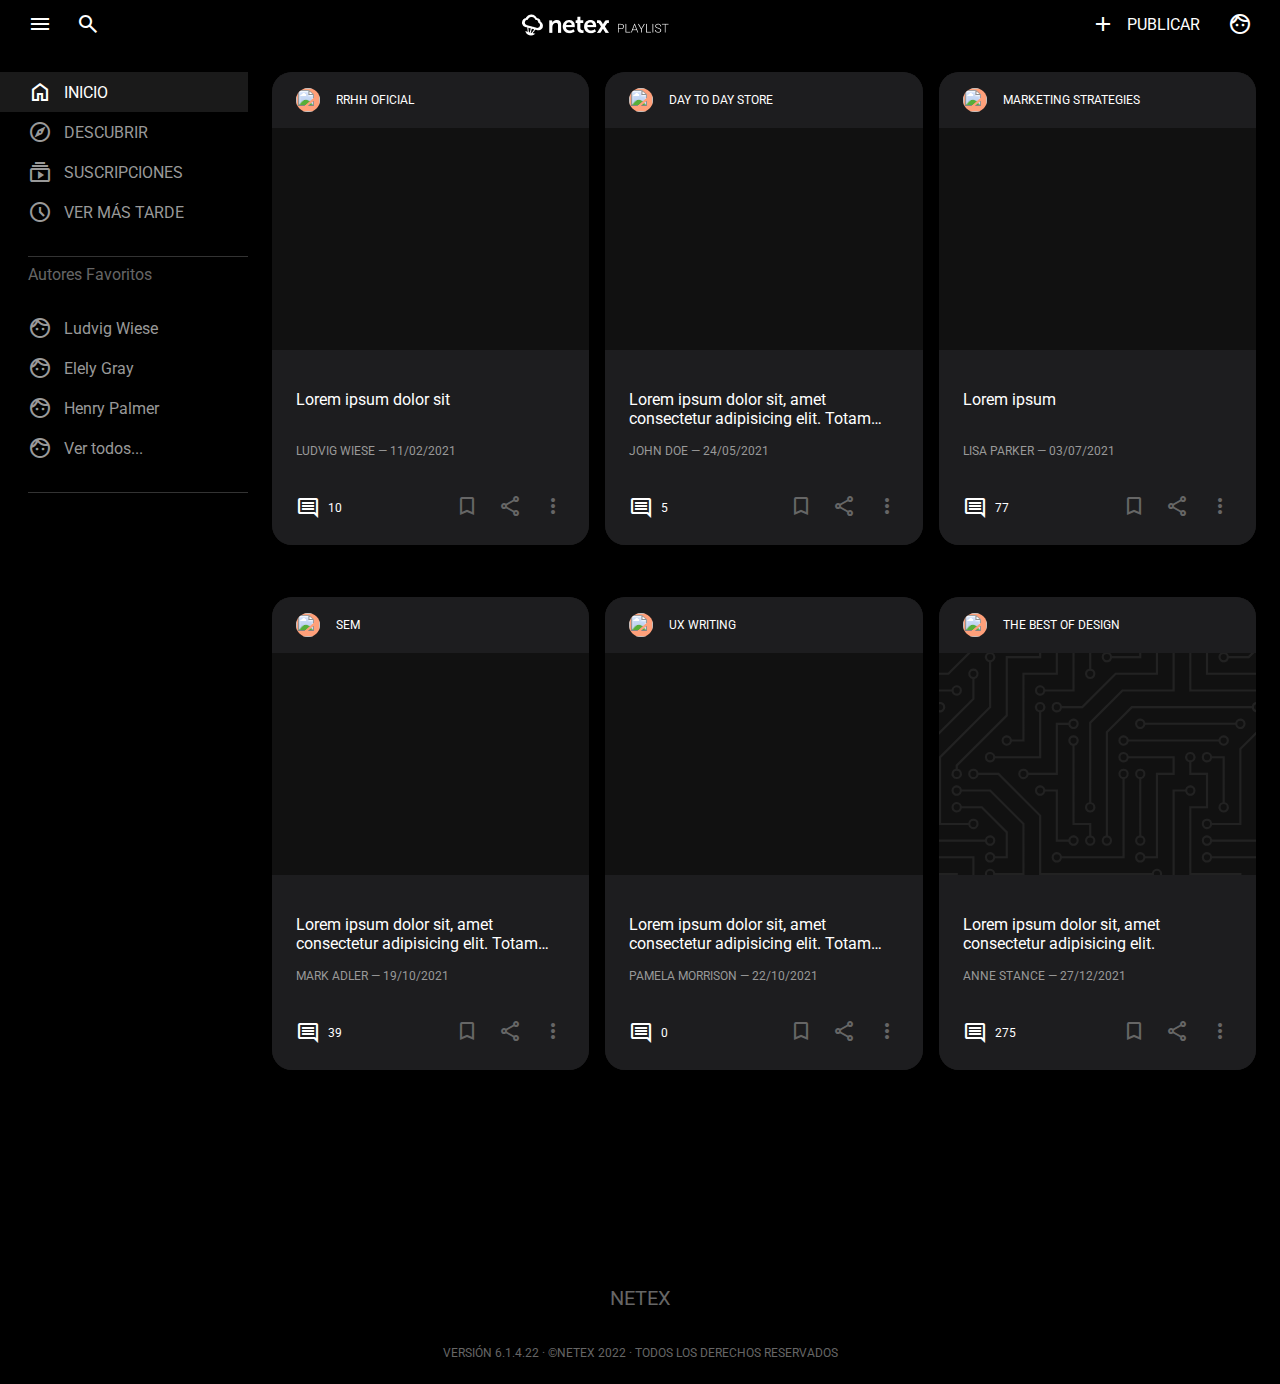
<file: index.html>
<!DOCTYPE html>
<html lang="en">
<head>
    <meta charset="UTF-8">
    <meta http-equiv="X-UA-Compatible" content="IE=edge">
    <meta name="viewport" content="width=device-width, initial-scale=1.0">
    <title>Playlist</title>
    <link rel="stylesheet" href="https://fonts.googleapis.com/css2?family=Material+Symbols+Outlined:opsz,wght,FILL,GRAD@40,300,0,0" />
    <link rel="preconnect" href="https://fonts.googleapis.com">
    <link rel="preconnect" href="https://fonts.gstatic.com" crossorigin>
    <link href="https://fonts.googleapis.com/css2?family=Roboto:ital,wght@0,400;0,700;0,900;1,400&display=swap" rel="stylesheet">
    <link rel="stylesheet" href="styles.css">
</head>
<body class="playlist-layout">
    <div class="top-bar">
        <span class="material-symbols-outlined">menu</span>
        <span class="material-symbols-outlined">search</span>
        <div class="logo">
            <img src="assets/logo.png" alt="">
        </div>
        <div class="btn-link">
            <span class="material-symbols-outlined">add</span>
            <span>publicar</span>
        </div>
        <span class="material-symbols-outlined">face</span>
    </div>
    <div class="main">
        <div class="sidebar">
            <div class="sidebar__item active">
                <span class="material-symbols-outlined">home</span>
                <span class="label uppercase">inicio</span>
            </div>
            <div class="sidebar__item">
                <span class="material-symbols-outlined">explore</span>
                <span class="label uppercase">descubrir</span>
            </div>
            <div class="sidebar__item">
                <span class="material-symbols-outlined">subscriptions</span>
                <span class="label uppercase">suscripciones</span>
            </div>
            <div class="sidebar__item">
                <span class="material-symbols-outlined">schedule</span>
                <span class="label uppercase">ver más tarde</span>
            </div>
            <div class="sidebar__separator">
                Autores Favoritos
            </div>
            <div class="sidebar__item">
                <span class="material-symbols-outlined">face</span>
                <span class="label">Ludvig Wiese</span>
            </div>
            <div class="sidebar__item">
                <span class="material-symbols-outlined">face</span>
                <span class="label">Elely Gray</span>
            </div>
            <div class="sidebar__item">
                <span class="material-symbols-outlined">face</span>
                <span class="label">Henry Palmer</span>
            </div>
            <div class="sidebar__item">
                <span class="material-symbols-outlined">face</span>
                <span class="label">Ver todos...</span>
            </div>
            <div class="sidebar__separator"></div>
        </div>
        <div class="content">
            <div class="cell">
                <playlist-card 
                    playlist-title="rrhh oficial" 
                    cover="https://images.unsplash.com/photo-1618005182384-a83a8bd57fbe?ixlib=rb-1.2.1&ixid=MnwxMjA3fDB8MHxzZWFyY2h8MXx8YWJzdHJhY3RvfGVufDB8fDB8fA%3D%3D&auto=format&fit=crop&w=400&q=60"
                    item-background-image="https://images.unsplash.com/photo-1513909894411-7d7e04c28ecd?ixlib=rb-1.2.1&ixid=MnwxMjA3fDB8MHxzZWFyY2h8MTI5fHxhYnN0cmFjdHxlbnwwfHwwfHw%3D&auto=format&fit=crop&w=500&q=60"
                    item-title="Lorem ipsum dolor sit"
                    item-author-and-date="Ludvig Wiese — 11/02/2021"
                    item-comments="10">
                </playlist-card>
            </div>
            <div class="cell">
                <playlist-card 
                    playlist-title="day to day store" 
                    cover="https://images.unsplash.com/photo-1541701494587-cb58502866ab?ixlib=rb-1.2.1&ixid=MnwxMjA3fDB8MHxzZWFyY2h8OXx8YWJzdHJhY3RvfGVufDB8fDB8fA%3D%3D&auto=format&fit=crop&w=400&q=60"
                    item-background-image="https://images.unsplash.com/photo-1533208087231-c3618eab623c?ixlib=rb-1.2.1&ixid=MnwxMjA3fDB8MHxzZWFyY2h8MTQ4fHxhYnN0cmFjdHxlbnwwfHwwfHw%3D&auto=format&fit=crop&w=500&q=60"
                    item-title="Lorem ipsum dolor sit, amet consectetur adipisicing elit. Totam deserunt incidunt mollitia ipsam saepe corporis nemo cum delectus laudantium quisquam sapiente quasi excepturi quos placeat maxime, aliquid sit similique nesciunt?"
                    item-author-and-date="John Doe — 24/05/2021"
                    item-comments="5">
                </playlist-card>
            </div>
            <div class="cell">
                <playlist-card 
                    playlist-title="Marketing strategies" 
                    cover="https://images.unsplash.com/photo-1604076913837-52ab5629fba9?ixlib=rb-1.2.1&ixid=MnwxMjA3fDB8MHxzZWFyY2h8OHx8YWJzdHJhY3RvfGVufDB8fDB8fA%3D%3D&auto=format&fit=crop&w=400&q=60"
                    item-background-image="https://images.unsplash.com/photo-1552250575-e508473b090f?ixlib=rb-1.2.1&ixid=MnwxMjA3fDB8MHxzZWFyY2h8MTY0fHxhYnN0cmFjdHxlbnwwfHwwfHw%3D&auto=format&fit=crop&w=500&q=60"
                    item-title="Lorem ipsum "
                    item-author-and-date="Lisa Parker — 03/07/2021"
                    item-comments="77">
                </playlist-card>
            </div>
            <div class="cell">
                <playlist-card 
                    playlist-title="SEM" 
                    cover="https://images.unsplash.com/photo-1604076850742-4c7221f3101b?ixlib=rb-1.2.1&ixid=MnwxMjA3fDB8MHxzZWFyY2h8MTh8fGFic3RyYWN0b3xlbnwwfHwwfHw%3D&auto=format&fit=crop&w=400&q=60"
                    item-background-image="https://images.unsplash.com/photo-1500856311637-fc0249e33e4c?ixlib=rb-1.2.1&ixid=MnwxMjA3fDB8MHxzZWFyY2h8MjQxfHxhYnN0cmFjdHxlbnwwfHwwfHw%3D&auto=format&fit=crop&w=500&q=60"
                    item-title="Lorem ipsum dolor sit, amet consectetur adipisicing elit. Totam deserunt incidunt mollitia ipsam saepe corporis nemo cum delectus laudantium quisquam sapiente quasi excepturi quos placeat maxime, aliquid sit similique nesciunt?"
                    item-author-and-date="Mark Adler — 19/10/2021"
                    item-comments="39">
                </playlist-card>
            </div>
            <div class="cell">
                <playlist-card 
                    playlist-title="UX writing" 
                    cover="https://images.unsplash.com/photo-1579547621113-e4bb2a19bdd6?ixlib=rb-1.2.1&ixid=MnwxMjA3fDB8MHxzZWFyY2h8MzB8fGFic3RyYWN0b3xlbnwwfHwwfHw%3D&auto=format&fit=crop&w=400&q=60"
                    item-background-image="https://images.unsplash.com/photo-1509343256512-d77a5cb3791b?ixlib=rb-1.2.1&ixid=MnwxMjA3fDB8MHxzZWFyY2h8NTV8fGFic3RyYWN0fGVufDB8fDB8fA%3D%3D&auto=format&fit=crop&w=500&q=60"
                    item-title="Lorem ipsum dolor sit, amet consectetur adipisicing elit. Totam deserunt incidunt mollitia ipsam saepe corporis nemo cum delectus laudantium quisquam sapiente quasi excepturi quos placeat maxime, aliquid sit similique nesciunt?"
                    item-author-and-date="Pamela Morrison — 22/10/2021"
                    item-comments="0">
                </playlist-card>
            </div>
            <div class="cell">
                <playlist-card 
                    playlist-title="The best of design" 
                    cover="https://images.unsplash.com/photo-1550859492-d5da9d8e45f3?ixlib=rb-1.2.1&ixid=MnwxMjA3fDB8MHxzZWFyY2h8NDF8fGFic3RyYWN0b3xlbnwwfHwwfHw%3D&auto=format&fit=crop&w=400&q=60"
                    item-title="Lorem ipsum dolor sit, amet consectetur adipisicing elit."
                    item-author-and-date="Anne Stance — 27/12/2021"
                    item-comments="275">
                </playlist-card>
            </div>
        </div>
    </div>
    <div class="footer">
        <div>NETEX</div>
        <div>VERSIÓN 6.1.4.22 · ©NETEX 2022 · TODOS LOS DERECHOS RESERVADOS</div>
    </div>
    <div class="bottom-bar">
        <span class="material-symbols-outlined">home</span>
        <span class="material-symbols-outlined">explore</span>
        <span class="material-symbols-outlined">add_circle</span>
        <span class="material-symbols-outlined">menu</span>
        <span class="material-symbols-outlined">search</span>
    </div>
    <script src="playlistCard.js"></script>
</body>
</html>
</file>
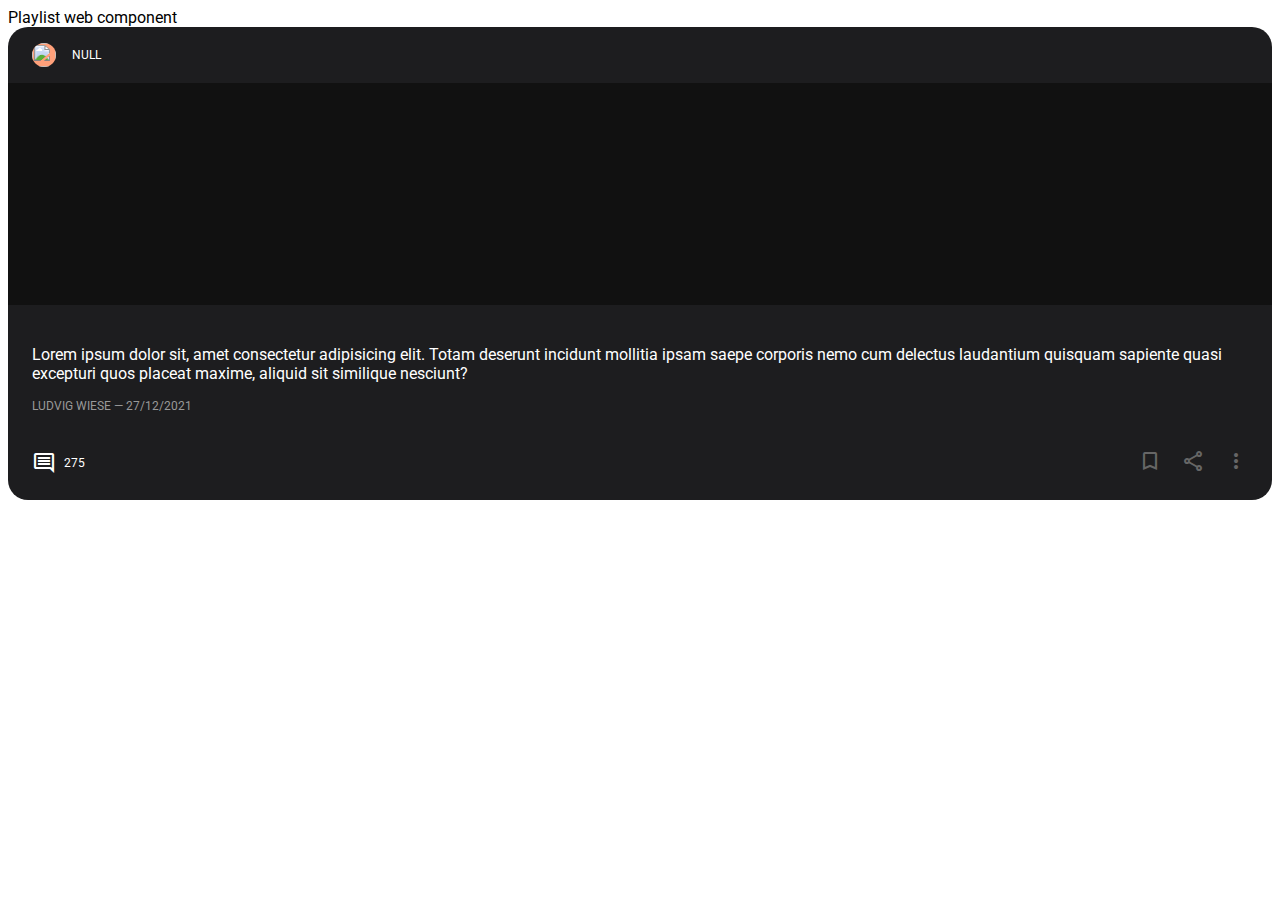
<file: wcExample.html>
<!DOCTYPE html>
<html lang="en">
<head>
    <meta charset="UTF-8">
    <meta http-equiv="X-UA-Compatible" content="IE=edge">
    <meta name="viewport" content="width=device-width, initial-scale=1.0">
    <title>Playlist</title>
    <link rel="stylesheet" href="https://fonts.googleapis.com/css2?family=Material+Symbols+Outlined:opsz,wght,FILL,GRAD@40,300,0,0" />
    <link rel="preconnect" href="https://fonts.googleapis.com">
    <link rel="preconnect" href="https://fonts.gstatic.com" crossorigin>
    <link href="https://fonts.googleapis.com/css2?family=Roboto:ital,wght@0,400;0,700;0,900;1,400&display=swap" rel="stylesheet">
    <style>
        body {
            font-family: 'Roboto', sans-serif;
        }
        .material-symbols-outlined {
            font-variation-settings:
            'FILL' 0,
            'wght' 400,
            'GRAD' 0,
            'opsz' 48
        }
    </style>
</head>
<body >
    Playlist web component
    <playlist-card 
        title="Zora Kiep Playlist" 
        cover="https://api.lorem.space/image/fashion?w=150&h=150"
        item-background-image="https://images.unsplash.com/photo-1541701494587-cb58502866ab?ixlib=rb-1.2.1&ixid=MnwxMjA3fDB8MHxzZWFyY2h8OXx8YWJzdHJhY3R8ZW58MHx8MHx8&auto=format&fit=crop&w=500&q=60"
        item-title="Lorem ipsum dolor sit, amet consectetur adipisicing elit. Totam deserunt incidunt mollitia ipsam saepe corporis nemo cum delectus laudantium quisquam sapiente quasi excepturi quos placeat maxime, aliquid sit similique nesciunt?"
        item-author-and-date="Ludvig Wiese — 27/12/2021"
        item-comments="275">
    </playlist-card>
    <script src="playlistCard.js"></script>
</body>
</html>
</file>
<file: styles.css>
* {
  box-sizing: border-box;
}

.uppercase {
  text-transform: uppercase;
}

.btn-link {
  display: flex;
  flex-direction: row;
  align-items: center;
  text-transform: uppercase;
  margin-right: 16px;
}
.btn-link span.material-symbols-outlined {
  padding-right: 2px;
}

html, body {
  width: 100%;
  height: 100%;
}

.playlist-layout {
  font-family: "Roboto", sans-serif;
  width: 100%;
  max-width: 100%;
  height: 100%;
  max-height: 100%;
  margin: 0;
  background-color: black;
  color: white;
  display: flex;
  flex-direction: column;
  align-items: stretch;
}
.playlist-layout .top-bar {
  padding: 0 16px;
  display: flex;
  flex-direction: row;
  align-items: center;
  width: 100%;
  max-width: 100%;
}
.playlist-layout .top-bar span.material-symbols-outlined {
  padding: 12px;
}
.playlist-layout .top-bar .logo {
  font-size: 12px;
  text-align: center;
  height: 20px;
  margin: 0 auto;
}
.playlist-layout .main {
  flex: 1;
  display: flex;
  flex-direction: row;
  align-items: stretch;
}
.playlist-layout .main .sidebar {
  width: 248px;
  padding: 24px 0;
}
.playlist-layout .main .sidebar .sidebar__item {
  display: flex;
  flex-direction: row;
  align-items: center;
  padding: 8px 28px;
  color: #999;
  cursor: pointer;
}
.playlist-layout .main .sidebar .sidebar__item .label {
  margin-left: 12px;
}
.playlist-layout .main .sidebar .sidebar__item.active {
  color: #FFF;
  background-color: rgba(255, 255, 255, 0.1);
}
.playlist-layout .main .sidebar .sidebar__separator {
  border-top: 1px solid #333;
  margin: 24px 0 8px 28px;
  padding: 8px 0 16px;
  color: #666;
}
.playlist-layout .main .content {
  margin: 24px;
  flex: 1;
  display: grid;
  grid-row-gap: 52px;
  grid-column-gap: 16px;
  grid-template-columns: repeat(auto-fill, minmax(312px, 1fr));
}
.playlist-layout .main .content .cell {
  /* height: 478px; */
  background-color: rgba(255, 255, 255, 0.1);
  border-radius: 20px;
}
.playlist-layout .footer {
  padding-bottom: 64px;
}
.playlist-layout .footer > div {
  text-align: center;
  color: #666;
}
.playlist-layout .footer > div:nth-child(1) {
  font-size: 20px;
  margin-top: 192px;
}
.playlist-layout .footer > div:nth-child(2) {
  font-size: 12px;
  margin: 36px 0 24px 0;
}
.playlist-layout .bottom-bar {
  display: flex;
  flex-direction: row;
  align-items: center;
  justify-content: space-around;
  padding: 14px 0;
  background-color: black;
  position: fixed;
  left: 0;
  bottom: 0;
  width: 100%;
}
.playlist-layout .bottom-bar span.material-symbols-outlined {
  font-size: 20px;
}
.playlist-layout .bottom-bar span:nth-child(3) {
  font-size: 36px;
}
@media (max-width: 1023px) {
  .playlist-layout .top-bar > span:nth-child(1), .playlist-layout .top-bar > span:nth-child(2), .playlist-layout .top-bar > .btn-link {
    display: none;
  }
  .playlist-layout .top-bar .logo {
    text-align: left;
    margin-left: 0;
  }
  .playlist-layout .main .sidebar {
    display: none;
  }
}
@media (min-width: 1024px) {
  .playlist-layout .bottom-bar {
    display: none;
  }
  .playlist-layout .footer {
    padding-bottom: 0;
  }
}/*# sourceMappingURL=styles.css.map */
</file>
